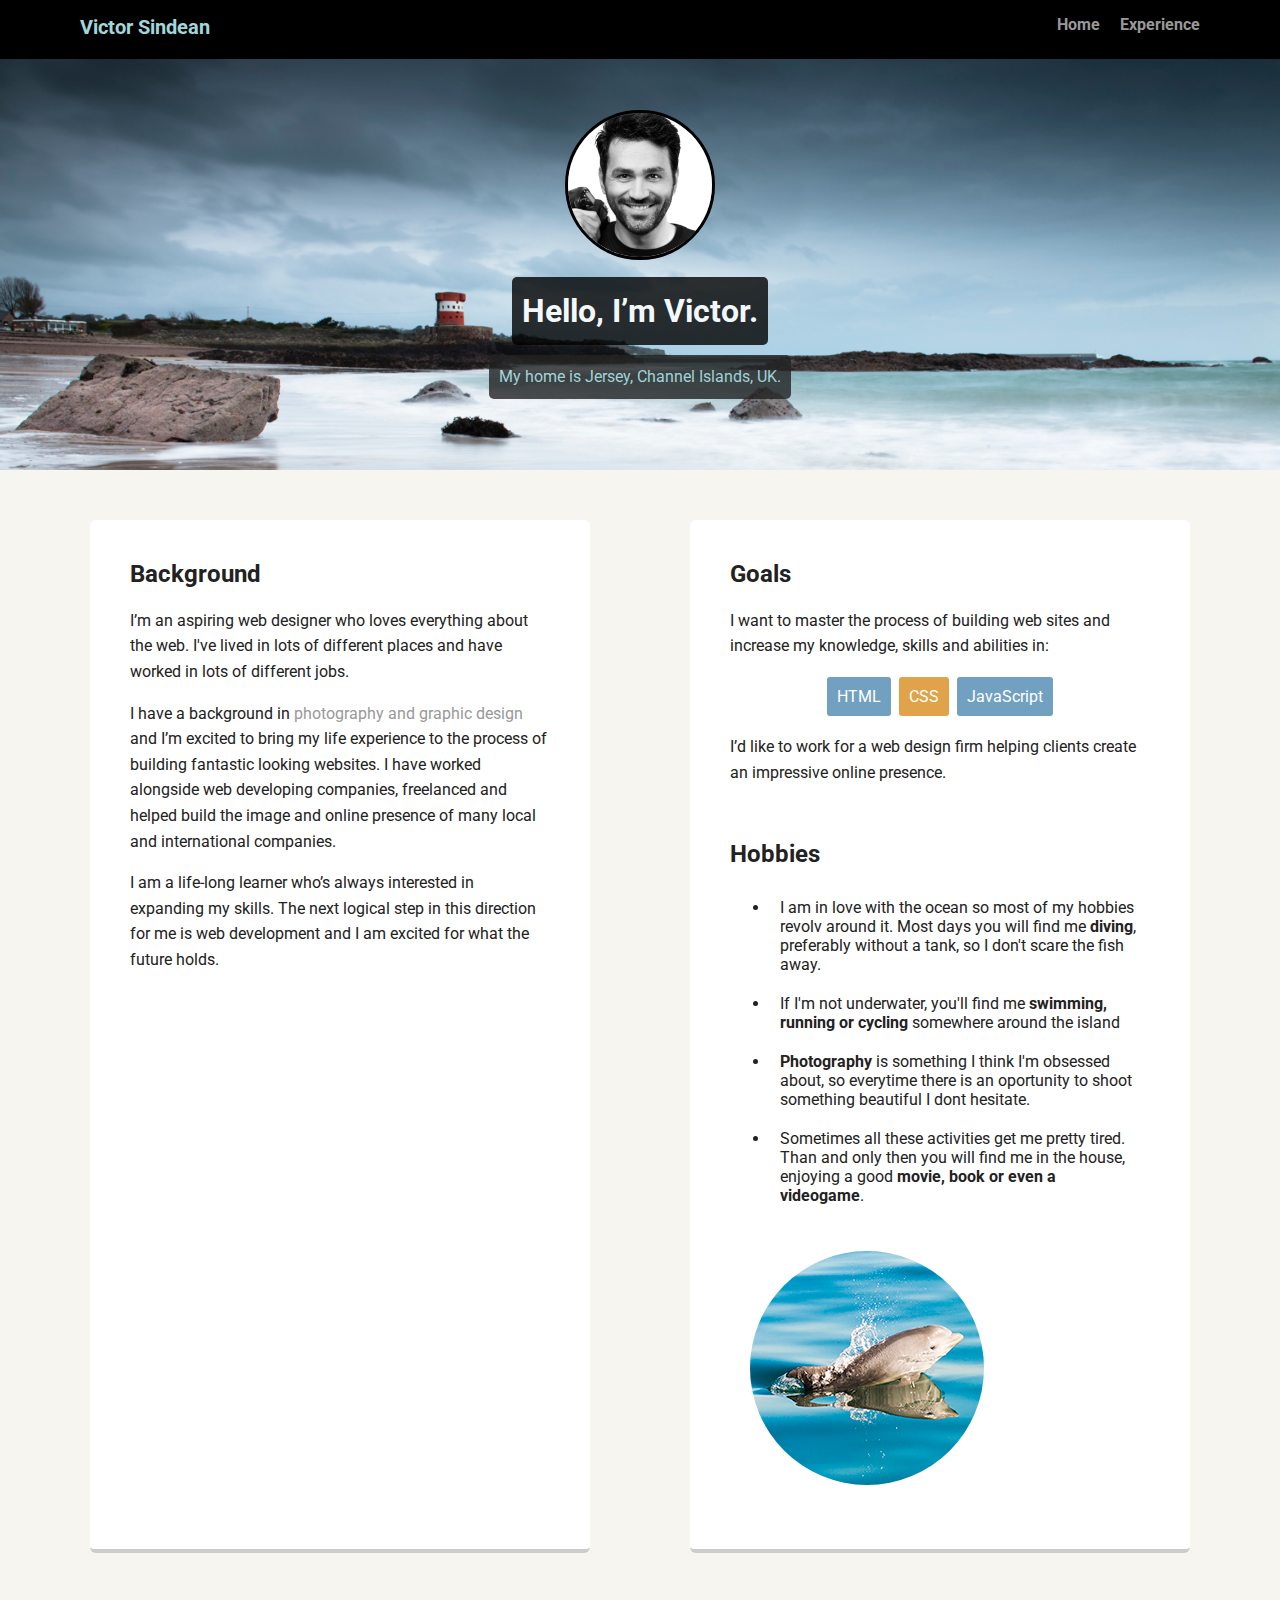
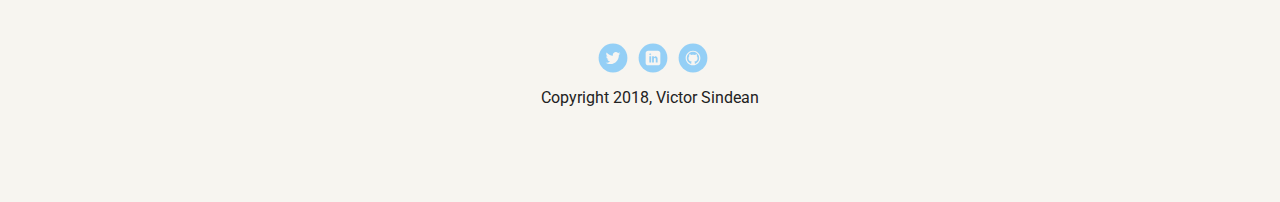
<file: index.html>
<!doctype html>
<html lang="en">
<head>
  <meta charset="utf-8">
  <title>Victor Sindean's Profile</title>
  <meta name="viewport" content="width=device-width, initial-scale=1.0">
  <link rel="stylesheet" href="styles.css">
  <link href="https://fonts.googleapis.com/css?family=Muli%7CRoboto:400,300,500,700,900" rel="stylesheet"></head>
  <body>

    <div class="main-nav">
        <ul class="nav">
          <li class="name">Victor Sindean</li>
          <li><a href="index.html">Home</a></li>
          <li><a href="experience.html">Experience</a></li>
        </ul>
    </div>

    <header>
      <img src="images/victor.jpg" alt="Portrait of Victor Sindean" class="profile-image">
      <h1 class="tag name">Hello, I’m Victor.</h1>
      <p class="tag location">My home is Jersey, Channel Islands, UK.</p>
    </header>

    <main class="flex">
      <div class="card">
        <h2>Background</h2>
        <p>I’m an aspiring web designer who loves everything about the web. I've lived in lots of different places and have worked in lots of different jobs.</p>

        <p>I have a background in <a href="http://www.victorsindean.com/" target="_blank">photography and graphic design</a> and I’m excited to bring my life experience to the process of building fantastic looking websites.
          I have worked alongside web developing companies, freelanced and helped build  the image and online presence of many local and international companies.</p>

        <p>I am a life-long learner who’s always interested in expanding my skills. The next logical step in this direction for me is web development and I am excited for what the future holds.</p>
      </div>

      <div class="card">
        <h2>Goals</h2>
        <p>I want to master the process of building web sites and increase my knowledge, skills and abilities in:</p>
        <ul class="skills">
          <li>HTML</li>
          <li>CSS</li>
          <li>JavaScript</li>
        </ul>
        <p>I’d like to work for a web design firm helping clients create an impressive online presence.</p><br>
        <h2>Hobbies</h2>
        <ul class="hobbies">
          <li>I am in love with the ocean so most of my hobbies revolv around it. Most days you will find me <b>diving</b>, preferably without a tank, so I don't scare the fish away.</li>
          <li>If I'm not underwater, you'll find me <b>swimming, running or cycling</b> somewhere around the island </li>
          <li><b>Photography</b> is something I think I'm obsessed about, so everytime there is an oportunity to shoot something beautiful I dont hesitate. </li>
          <li>Sometimes all these activities get me pretty tired. Than and only then you will find me in the house, enjoying a good <b>movie, book or even a videogame</b>.</li>
        </ul>
        <img src="images/dolphin.jpg" class="dolphin" alt="dolphing breaching the water surface" title="Victor is a dolphin">
      </div>

    </main>
    <footer>
      <ul>
        <li><a href="https://twitter.com/VictorSindean" class="social twitter">Twitter</a></li>
        <li><a href="https://www.linkedin.com/in/victor-sindean-sebastian-b1311877/" class="social linkedin">LinkedIn</a></li>
        <li><a href="https://github.com/victorsindean" class="social github">Github</a></li>
      </ul>
      <p class="copyright">Copyright 2018, Victor Sindean</p>
    </footer>
  </body>
  </html>
</file>
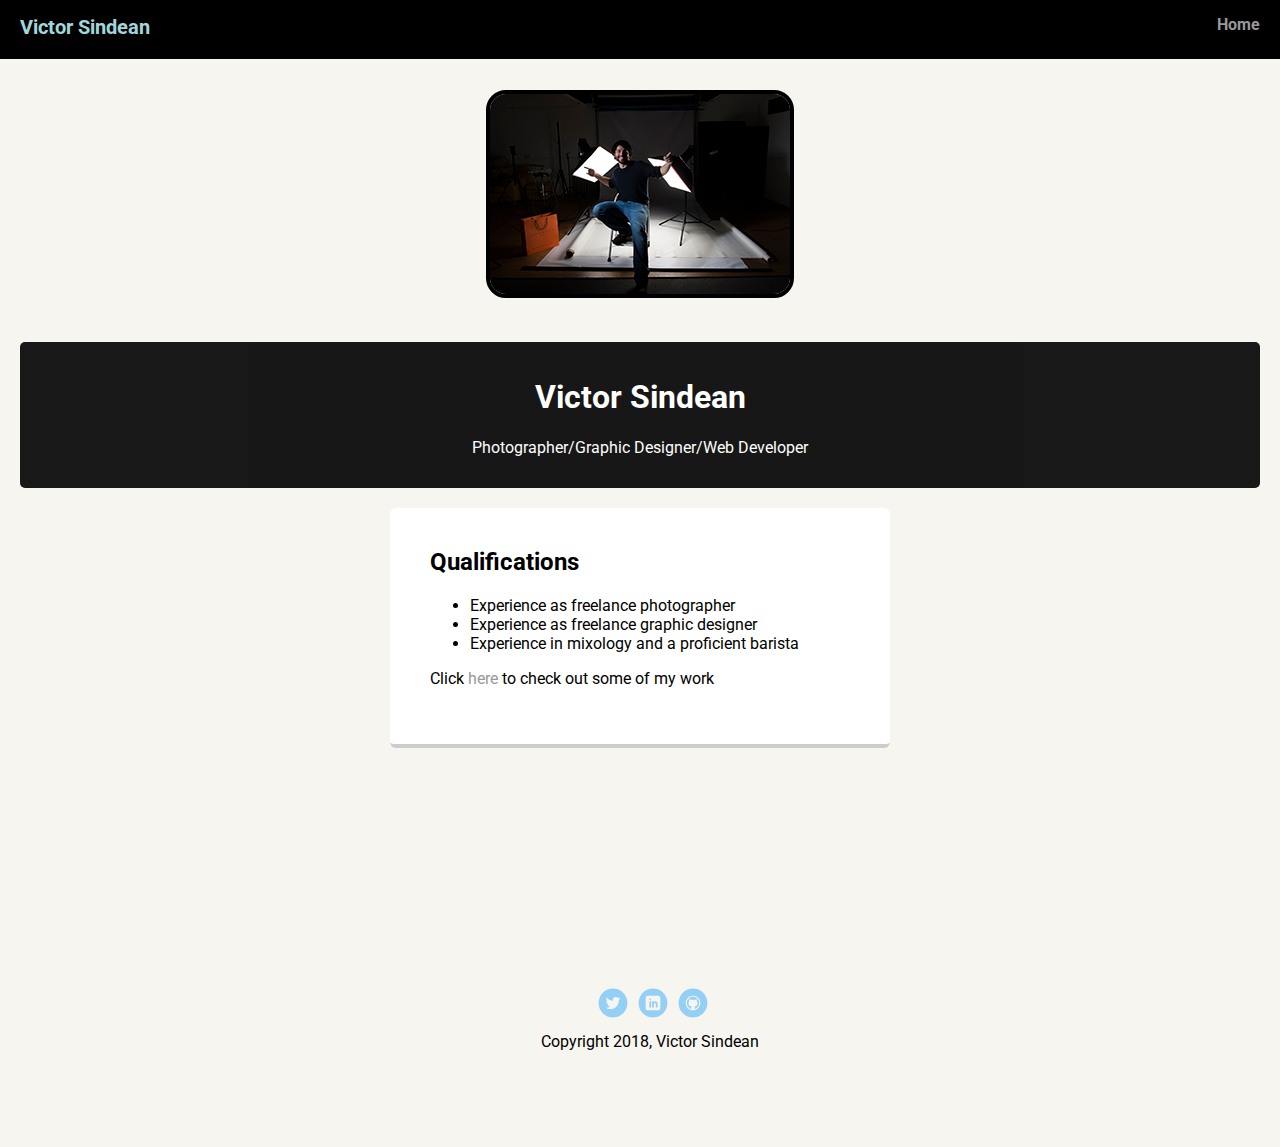
<file: experience.html>
<!DOCTYPE html>
<html lang="en">
  <head>
    <link rel="stylesheet" href="experience.css">
    <title>My experience</title>
    <link href="https://fonts.googleapis.com/css?family=Muli%7CRoboto:400,300,500,700,900" rel="stylesheet">
  </head>
  <body>
    <div class="main-nav">
        <ul class="nav">
          <li class="name">Victor Sindean</li>
          <li><a href="index.html">Home</a></li>
        </ul>
    </div>

    <a href="http://www.victorsindean.com/new-page/"><img src="images/studio.jpg" alt="Me in my first rented photo studio" class="main-image" title="About Victor"></a>

    <div class="main-title">
      <h1>Victor Sindean</h1>
      <p>Photographer/Graphic Designer/Web Developer</p>
    </div>

    <div class="card">
    <h2 class="section-title">Qualifications</h2>
      <ul>
        <li>Experience as freelance photographer</li>
        <li>Experience as freelance graphic designer</li>
        <li>Experience in mixology and a proficient barista</li>
      </ul>
    <p>Click <a href="http://www.victorsindean.com/" target="_blank">here</a> to check out some of my work</p>
  </div>
  <footer>
    <ul>
      <li><a href="https://twitter.com/VictorSindean" class="social twitter">Twitter</a></li>
      <li><a href="https://www.linkedin.com/in/victor-sindean-sebastian-b1311877/" class="social linkedin">LinkedIn</a></li>
      <li><a href="https://github.com/victorsindean" class="social github">Github</a></li>
    </ul>
    <p class="copyright">Copyright 2018, Victor Sindean</p>
  </footer>
  </body>
</html>
</file>
<file: styles.css>
/* Global Layout Set-up */
* {
  box-sizing: border-box;
}

body {
  margin: 0;
  padding: 0;
  text-align: center;
  font-family: 'Roboto', sans-serif;
  color: #222;
  background: #f7f5f0;
}
/* Link Styles */

a {
  text-decoration: none;
  color: #999;
}
a:hover {
  color: #6633ff;
}

/* Section Styles */

.main-nav {
  width: 100%;
  background: black;
  min-height: 30px;
  padding: 10px;
  position: fixed;
  text-align: center;
}
.nav {
  display: flex;
  justify-content: space-around;
  font-weight: 700;
  list-style-type: none;
  margin: 0 auto;
  padding: 0;
}

.nav .name {
    display: block;
    margin-right: auto;
    color: rgb(161, 215, 219);
    font-size: 20px;
}
.nav li {
  padding: 5px 10px 10px 10px;
}
.nav a {
  transition: all .5s;
}
.nav a:hover {
  color: white;
}

header {
  text-align: center;
  background: url('images/Jersey-landscape.jpg') no-repeat top center ;
  background-size: cover;
  overflow: hidden;
  padding-top: 60px;
}
header {
  line-height: 1.5;
}
header .profile-image {
  margin-top: 50px;
  width: 150px;
  height: 150px;
  border-radius: 50%;
  border: 3px solid black;
  transition: all .5s;
}
header .profile-image:hover {
  transform: scale(1.12) rotate(-2deg);
  border: 3px solid white;
}
.tag {
  background-color: black;
  color: white;
  padding: 10px;
  border-radius: 5px;
  display: table;
  margin: 10px auto;
  opacity: 0.8;
}
.location {
  background-color: #222;
  color: rgb(161, 215, 219);
}
.card {
  margin: 30px;
  padding: 20px 40px 40px;
  max-width: 500px;
  text-align: left;
  background: #fff;
  border-bottom: 4px solid #ccc;
  border-radius: 6px;
  transition: all .5s;
}
.card:hover {
  border-color: #ff99ff;
}

.dolphin {
  padding: 10px;
  border-radius: 50%;
  margin: 10px;
}

ul.skills {
  padding: 0;
  text-align: center;
}

.skills li {
  border-radius: 3px;
  display: inline-block;
  background: #e0a349;
  color: white;
  padding: 10px 10px;
  margin: 2px;
}

.skills li:nth-child(odd) {
  background: #71a0c1;
}

.hobbies li {
  padding: 10px 10px;
}

footer {
  width: 100%;
  min-height: 30px;
  padding: 20px 0 40px 20px;
}

footer .copyright {
  top: -8px;
  font-size: .75em;
}

footer ul {
  list-style-type: none;
  margin: 0;
  padding: 0;
}

footer ul li {
  display: inline-block;
}

a.social {
  display: inline-block;
  text-indent: -9999px;
  margin-left: 5px;
  width: 30px;
  height: 30px;
  background-size: 30px 30px;
  opacity: .4;
  transition: all .5s;
}
a.twitter {
  background-image: url(images/twitter.svg);
}
a.linkedin {
  background-image: url(images/linkedin.svg);
}
a.github {
  background-image: url(images/github.svg);
}
a.social:hover {
  opacity: 1;
}
.clearfix {
  clear: both;
}

/* Styles for larger screens */
@media screen and (min-width: 720px) {

 .flex {
      display: -ms-flexbox;      /* TWEENER - IE 10 */
      display: flex;
      max-width: 1200px;
      -ms-flex-pack: distribute;
      justify-content: space-around;
      margin: 0 auto;
  }

  header {
    min-height: 470px;
  }

  .nav {
    max-width: 1200px;
    padding: 0 30px;
  }


  main {
    padding-top: 20px;
  }

  main p {
    line-height: 1.6em;
  }

  footer {
    font-size: 1.3em;
    max-width: 1200px;
    margin: 40px auto;
  }

}
</file>
<file: experience.css>
* {
  box-sizing: border-box;
}

body {
  margin: 0;
  padding: 0;
  font-family: 'Roboto', sans-serif;
  background-color: #f7f5f0;
  text-align: center;
}
/* Link Styles */

a {
  text-decoration: none;
  color: #999;
}
a:hover {
  color: #6633ff;
}

/* Section Styles */

    /* Nav Bar */

.main-nav {
  width: 100%;
  background: black;
  min-height: 30px;
  padding: 10px;
  position: fixed;
  text-align: center;
  margin-bottom: 30px;
}

.nav {
  display: flex;
  justify-content: space-around;
  font-weight: 700;
  list-style-type: none;
  margin: 0 auto;
  padding: 0;
}

.nav .name {
    display: block;
    margin-right: auto;
    color: rgb(161, 215, 219);
    font-size: 20px;
}
.nav li {
  padding: 5px 10px 10px 10px;
}
.nav a {
  transition: all .5s;
}
.nav a:hover {
  color: white;
}

.main-image {
  border: solid 4px black;
  border-radius: 20px;
  margin: 70px;
  transition: all .5s;
  margin-top: 90px;
  margin-bottom: 20px;
}
.main-image:hover {
  border: solid 4px white;
  transform: scale(1.1);
  opacity: 0.8;
}

.main-title {
  color: white;
  background-color: black;
  margin: 20px;
  opacity: 0.9;
  padding: 15px 5px;
  border-radius: 5px;
}

.section-title {
  text-transform: capitalize;

}
.card {
  margin-left: auto;
  margin-right: auto;
  padding: 20px 40px 40px;
  max-width: 500px;
  text-align: left;
  background: #fff;
  border-bottom: 4px solid #ccc;
  border-radius: 6px;
  transition: all .5s;
}

.card:hover {
  border-color: #ff99ff;
}


/* Footer */

footer {
  width: 100%;
  min-height: 30px;
  padding: 20px 0 40px 20px;
}

footer .copyright {
  top: -8px;
  font-size: .75em;
}

footer ul {
  list-style-type: none;
  margin: 0;
  padding: 0;
}

footer ul li {
  display: inline-block;
}

a.social {
  display: inline-block;
  text-indent: -9999px;
  margin-left: 5px;
  width: 30px;
  height: 30px;
  background-size: 30px 30px;
  opacity: .4;
  transition: all .5s;
}
a.twitter {
  background-image: url(images/twitter.svg);
}
a.linkedin {
  background-image: url(images/linkedin.svg);
}
a.github {
  background-image: url(images/github.svg);
}
a.social:hover {
  opacity: 1;
}
.clearfix {
  clear: both;
}

footer {
  font-size: 1.3em;
  max-width: 1200px;
  margin: 40px auto;
  padding-top: 200px;
}
</file>
